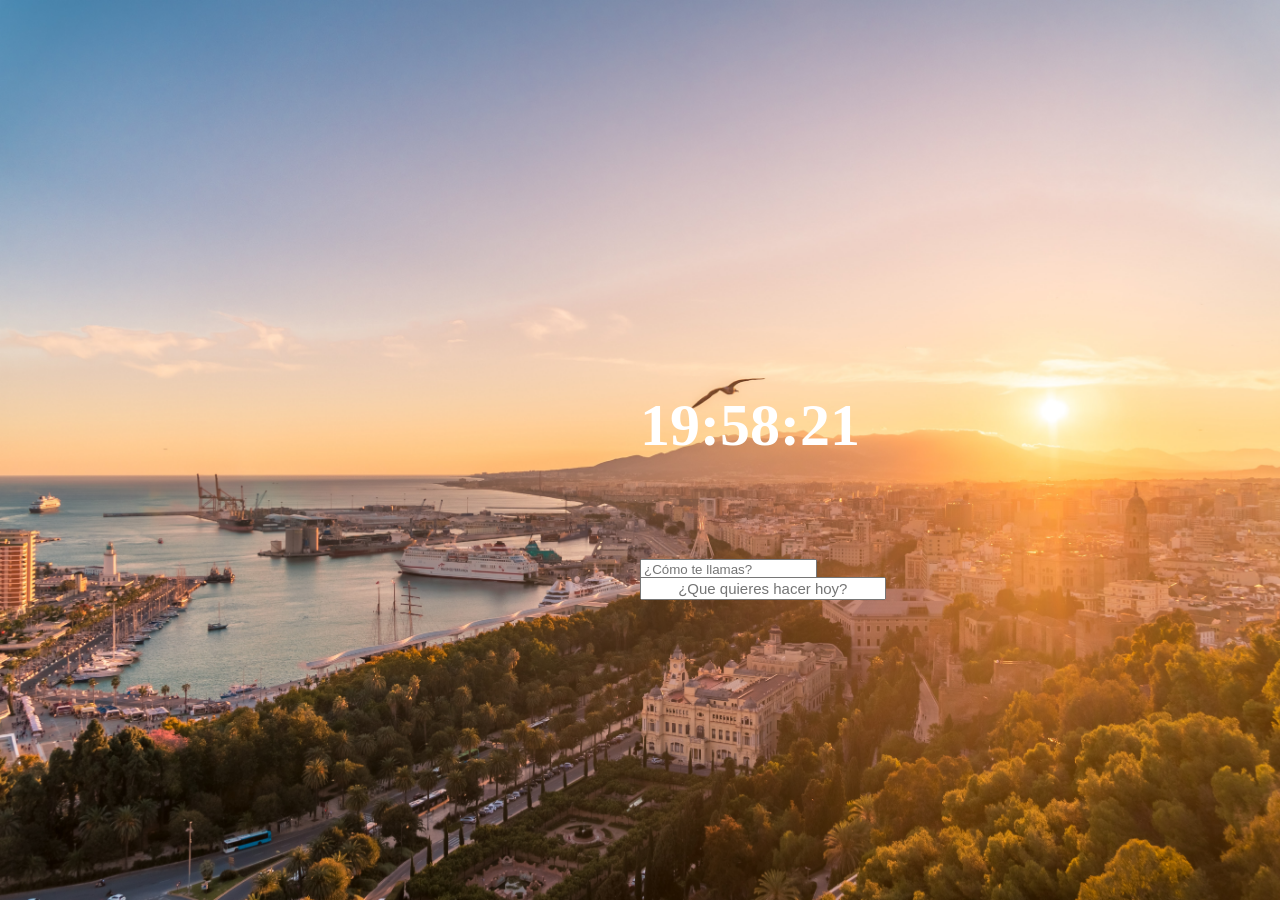
<file: index.html>
<!DOCTYPE html>
<html>
    <head>
        <meta charset="UTF-8">
        <title>Momontum</title>
        <link rel="stylesheet" href="index.css">
    </head>
    <body>
        <div class="js-clock clock">
            <h1>00:00</h1>
        </div>
        <form class="js-form form">
            <input type="text" placeholder="¿Cómo te llamas?">
        </form>
        <h3 class="js-greetings greetings"></h3>
        <h3 class="js-weather weather"></h3>
        <form class="js-toDo toDo">
            <input type="text" placeholder="¿Que quieres hacer hoy?"> 
        </form>
        <ul class="js-toDoList list">
        </ul>
        <script src="clock.js"></script>
        <script src="greetings.js"></script>
        <script src="toDo.js"></script>
        <script src="background.js"></script>
        <script src="weather.js"></script>
    </body>
</html>
</file>
<file: index.css>
html, body {
    height: 100%;
}

html {
    display: table;
    margin: auto;
}

body {
    display: table-cell;
    vertical-align: middle;
}

.form, .greetings {
    display: none;
}

.show {
    display: block;
}

@keyframes fadeIn {
    from {
        opacity: 0;
    }
    to {
        opacity: 1;
    }
}

.bgImg{
    position: absolute;
    top: 0;
    left: 0;
    width: 100%;
    height: 100%;
    z-index: -1;
    animation: fadeIn 0.5s linear;
}

.clock{
    position: absolute;
    font-size: 30px;
    color: white;
    bottom: 400px;
}

.greetings, .form{
    position: absolute;
    font-size: 20px;
    color: white;
    bottom: 320px;
}

.weather{
    color: white;
}

.toDo {
    position: absolute;
    bottom: 300px;
}

.toDo input {
    width: 120%;
    height: 120%;
    font-size: 15px;
    text-align: center;
}

.list {
    position: absolute;
    bottom: 250px;
    color: white;
}

.delBtn{
    border: none;
    background-color: transparent;
}
</file>
